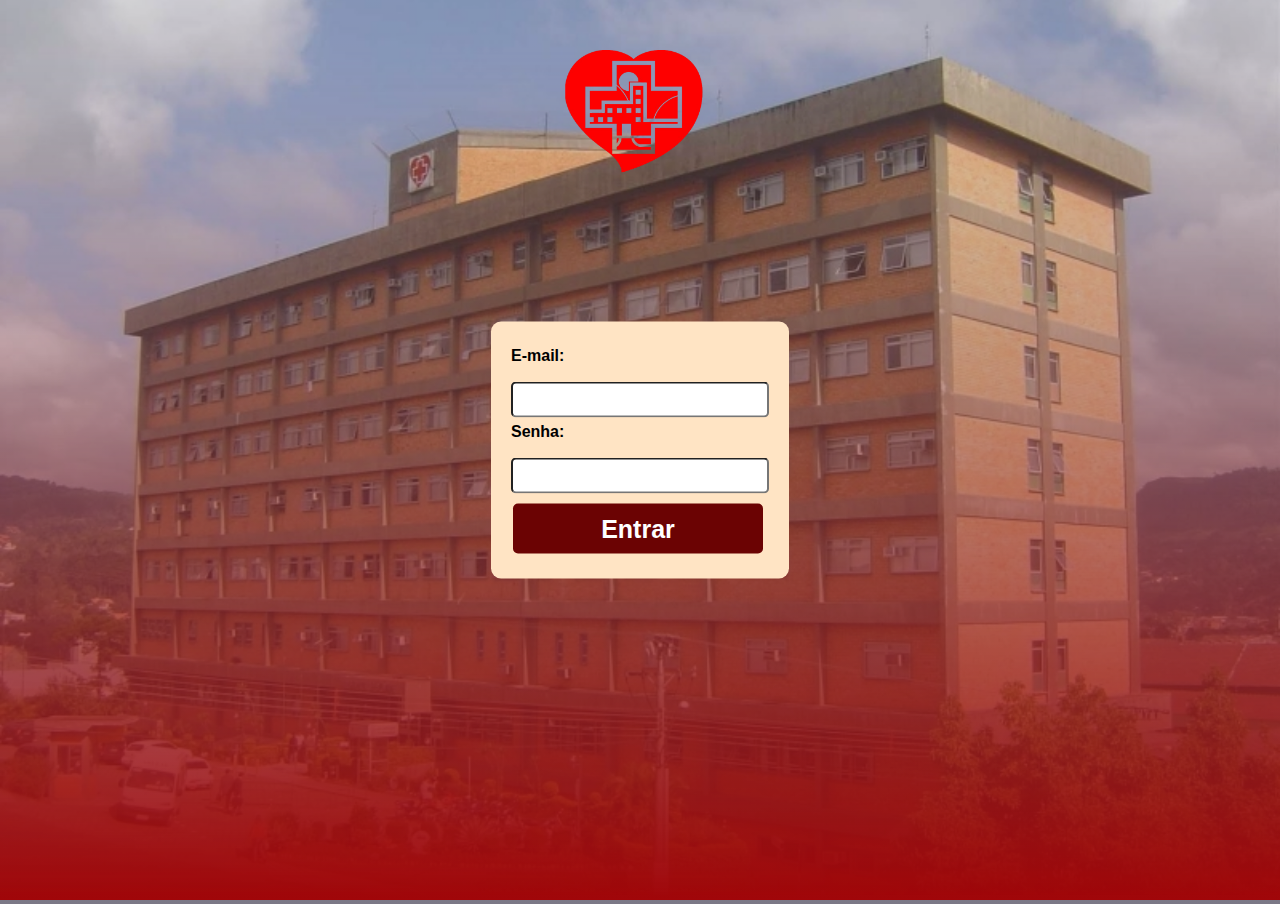
<file: TelaLogin/index.html>
<!DOCTYPE html>
<html lang="en">
<head>
    <meta charset="UTF-8">
    <meta name="viewport" content="width=device-width, initial-scale=1.0">
    <title>Tela de Login</title>
    <link rel="stylesheet" href="styles.css">
</head>
<body>
    <div class="container">
        <div class="logoHospital">
            <img src="assets\regional.png" alt="logoHospital">
        </div>
        <div class="fotoHospital">
            <img src="assets/Hospital-Regional-Alto-Vale.jpg" alt="fotoHospital">
        </div>
        <div class="form">
            <form action="login.php" method="POST">
                <label for="email">E-mail:</label>
                <input type="email" id="email" name="email" required>
                <label for="senha">Senha:</label>
                <input type="password" id="senha" name="senha" required>
                <button type="submit" class="btn-entrar">Entrar</button>
            </form>
                       
        </div>
    </div>
</body>
</html>
</file>
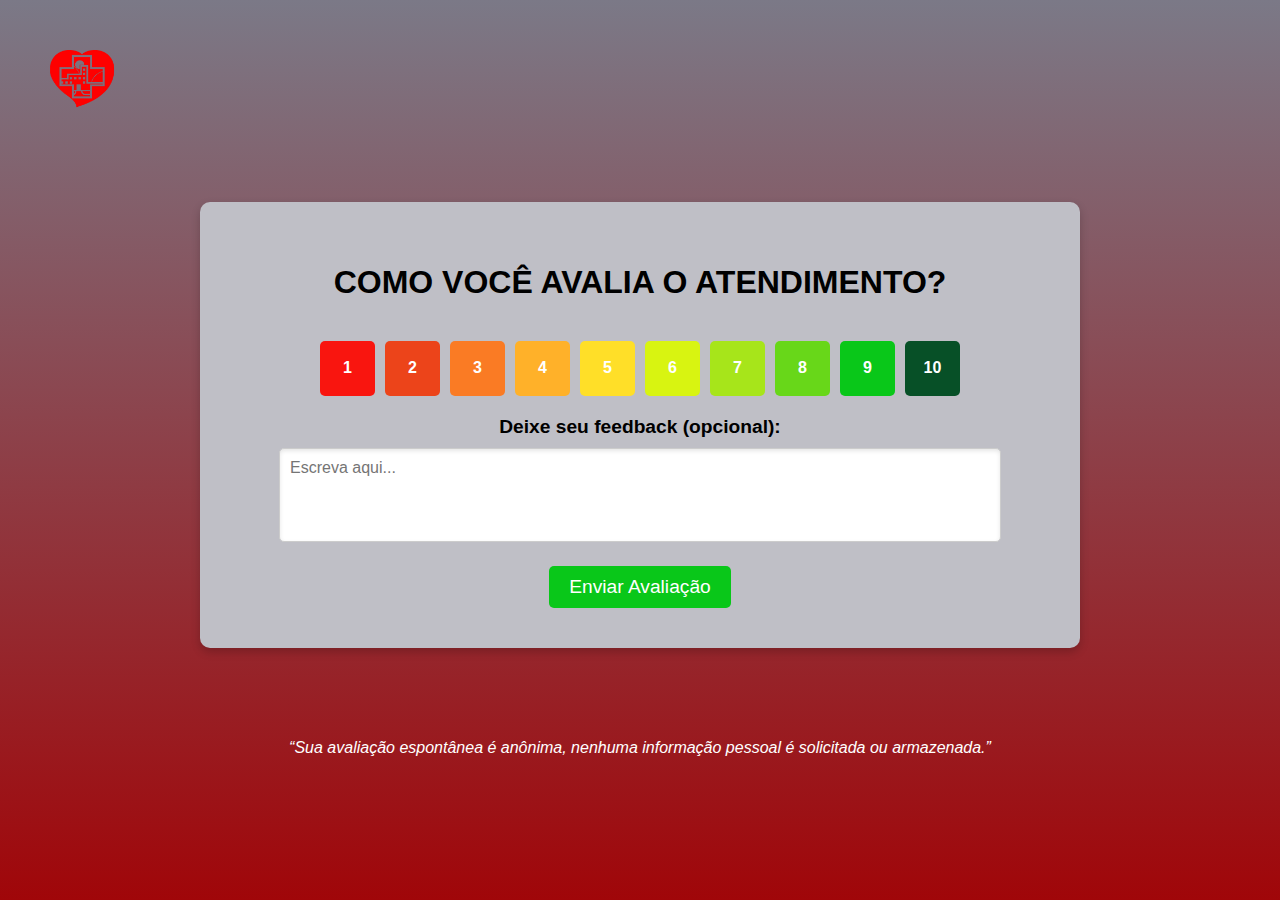
<file: TelaAvaliacao/avaliacao.html>
<!DOCTYPE html>
<html lang="pt-BR">
<head>
    <meta charset="UTF-8">
    <meta name="viewport" content="width=device-width, initial-scale=1.0">
    <title>Sistema de Avaliação</title>
    <link rel="stylesheet" href="styles.css">
    
</head>
<body>
    <div class="container">
        <div class="logo">
            <img src="assets/regional.png" alt="logoRegional">
        </div>
        <div class="pergunta">
            <h1>
              <!--  <?php echo htmlspecialchars($pergunta['texto'], ENT_QUOTES, 'UTF-8'); ?> -->
            COMO VOCÊ AVALIA O ATENDIMENTO?
            </h1>
            <form action="salvar.php" method="post">
                <!-- Escala de cores -->
                <div class="color-scale">
                    <label>
                        <input type="radio" name="resposta" value="1" required>
                        <div class="color-box" style="background-color: #F9150F;"><p>1</p></div>
                    </label>                    
                    <label>
                        <input type="radio" name="resposta" value="2" required>
                        <div class="color-box" style="background-color: #EC441A;"><p>2</p></div>
                    </label>
                    <label>
                        <input type="radio" name="resposta" value="3" required>
                        <div class="color-box" style="background-color: #FA7B24;"><p>3</p></div>
                    </label>
                    <label>
                        <input type="radio" name="resposta" value="4" required>
                        <div class="color-box" style="background-color: #FFB129;"><p>4</p></div>
                    </label>
                    <label>
                        <input type="radio" name="resposta" value="5" required>
                        <div class="color-box" style="background-color: #FFDF28;"><p>5</p></div>
                    </label>
                    <label>
                        <input type="radio" name="resposta" value="6" required>
                        <div class="color-box" style="background-color: #D8F411;"><p>6</p></div>
                    </label>
                    <label>
                        <input type="radio" name="resposta" value="7" required>
                        <div class="color-box" style="background-color: #A7E51A;"><p>7</p></div>
                    </label>
                    <label>
                        <input type="radio" name="resposta" value="8" required>
                        <div class="color-box" style="background-color: #68D719;"><p>8</p></div>
                    </label>
                    <label>
                        <input type="radio" name="resposta" value="9" required>
                        <div class="color-box" style="background-color: #09C719;"><p>9</p></div>
                    </label>
                    <label>
                        <input type="radio" name="resposta" value="10" required>
                        <div class="color-box" style="background-color: #075027;"><p>10</p></div>
                    </label>
                </div>

                <!-- Bloco de feedback -->
                <div class="feedback">
                    <label for="feedback">Deixe seu feedback (opcional):</label>
                    <textarea id="feedback" name="feedback" rows="4" cols="50" maxlength="200" placeholder="Escreva aqui..." style="resize: none;"></textarea>
                </div>

                <!-- Botão de envio -->
                <div class="submit">
                    <button type="submit">Enviar Avaliação</button>
                </div>
            </form>
        </div>

        <footer>
            <div class="rodape">
                <p>“Sua avaliação espontânea é anônima, nenhuma informação pessoal é solicitada ou armazenada.”</p>
            </div>
        </footer>
    </div>
</body>
</html>
</file>
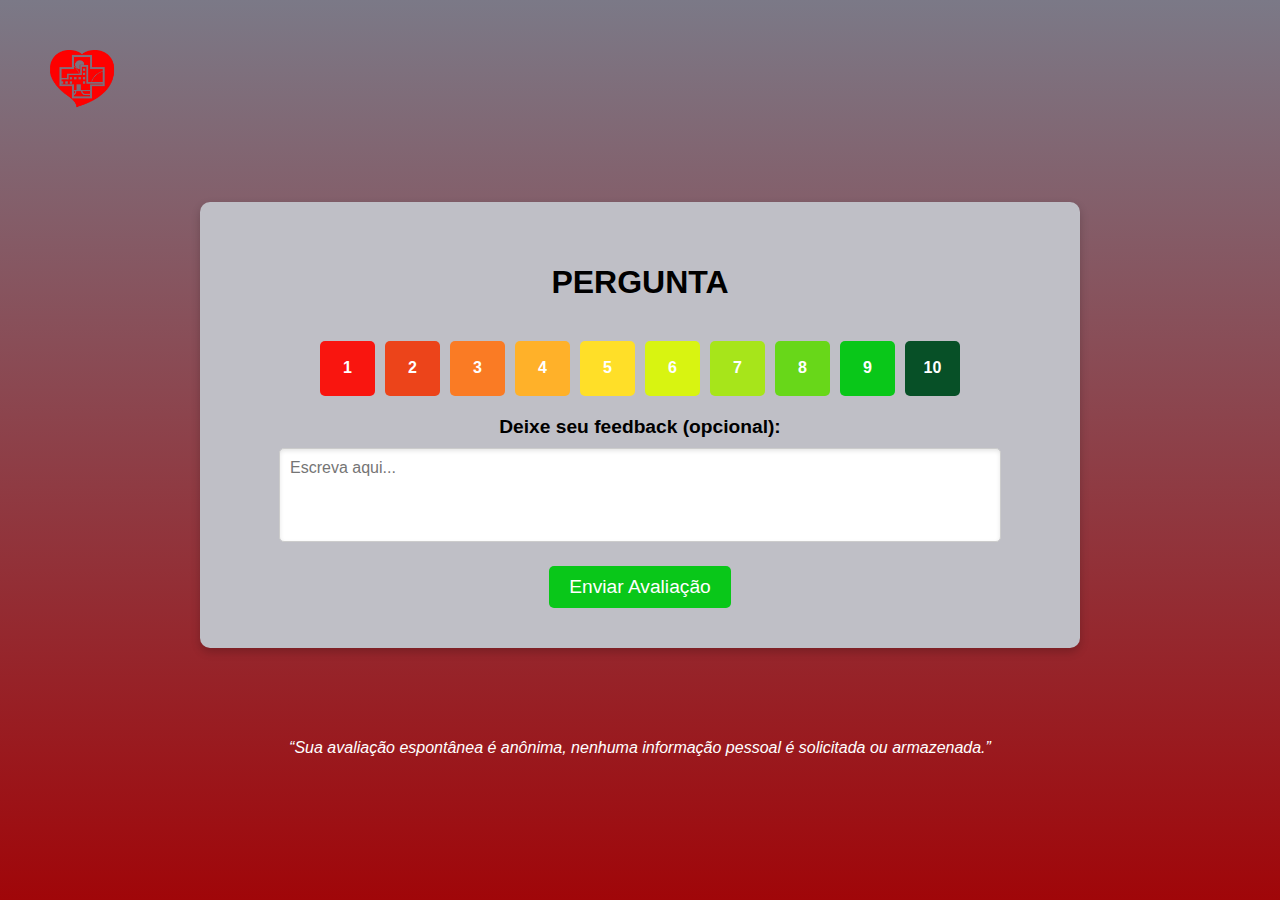
<file: TelaAvaliacao/avalicao.html>
<!DOCTYPE html>
<html lang="pt-BR">
<head>
    <meta charset="UTF-8">
    <meta name="viewport" content="width=device-width, initial-scale=1.0">
    <title>Sistema de Avaliação</title>
    <link rel="stylesheet" href="styles.css">
</head>
<body>
    <div class="container">
        <div class="logo">
            <img src="assets/regional.png" alt="logoRegional">
        </div>
        <div class="pergunta">
            <h1>PERGUNTA</h1>
            <form action="salvar.php" method="post">
                <!-- Escala de cores -->
                <div class="color-scale">
                    <label>
                        <input type="radio" name="resposta" value="1" required>
                        <div class="color-box" style="background-color: #F9150F;"><p>1</p></div>
                    </label>                    
                    <label>
                        <input type="radio" name="resposta" value="2" required>
                        <div class="color-box" style="background-color: #EC441A;"><p>2</p></div>
                    </label>
                    <label>
                        <input type="radio" name="resposta" value="3" required>
                        <div class="color-box" style="background-color: #FA7B24;"><p>3</p></div>
                    </label>
                    <label>
                        <input type="radio" name="resposta" value="4" required>
                        <div class="color-box" style="background-color: #FFB129;"><p>4</p></div>
                    </label>
                    <label>
                        <input type="radio" name="resposta" value="5" required>
                        <div class="color-box" style="background-color: #FFDF28;"><p>5</p></div>
                    </label>
                    <label>
                        <input type="radio" name="resposta" value="6" required>
                        <div class="color-box" style="background-color: #D8F411;"><p>6</p></div>
                    </label>
                    <label>
                        <input type="radio" name="resposta" value="7" required>
                        <div class="color-box" style="background-color: #A7E51A;"><p>7</p></div>
                    </label>
                    <label>
                        <input type="radio" name="resposta" value="8" required>
                        <div class="color-box" style="background-color: #68D719;"><p>8</p></div>
                    </label>
                    <label>
                        <input type="radio" name="resposta" value="9" required>
                        <div class="color-box" style="background-color: #09C719;"><p>9</p></div>
                    </label>
                    <label>
                        <input type="radio" name="resposta" value="10" required>
                        <div class="color-box" style="background-color: #075027;"><p>10</p></div>
                    </label>
                </div>

                <!-- Bloco de feedback -->
                <div class="feedback">
                    <label for="feedback">Deixe seu feedback (opcional):</label>
                    <textarea id="feedback" name="feedback" rows="4" cols="50" maxlength="200" placeholder="Escreva aqui..." style="resize: none;"></textarea>
                </div>

                <!-- Botão de envio -->
                <div class="submit">
                    <button type="submit">Enviar Avaliação</button>
                </div>
            </form>
        </div>

        <footer>
            <div class="rodape">
                <p>“Sua avaliação espontânea é anônima, nenhuma informação pessoal é solicitada ou armazenada.”</p>
            </div>
        </footer>
    </div>
</body>
</html>
</file>
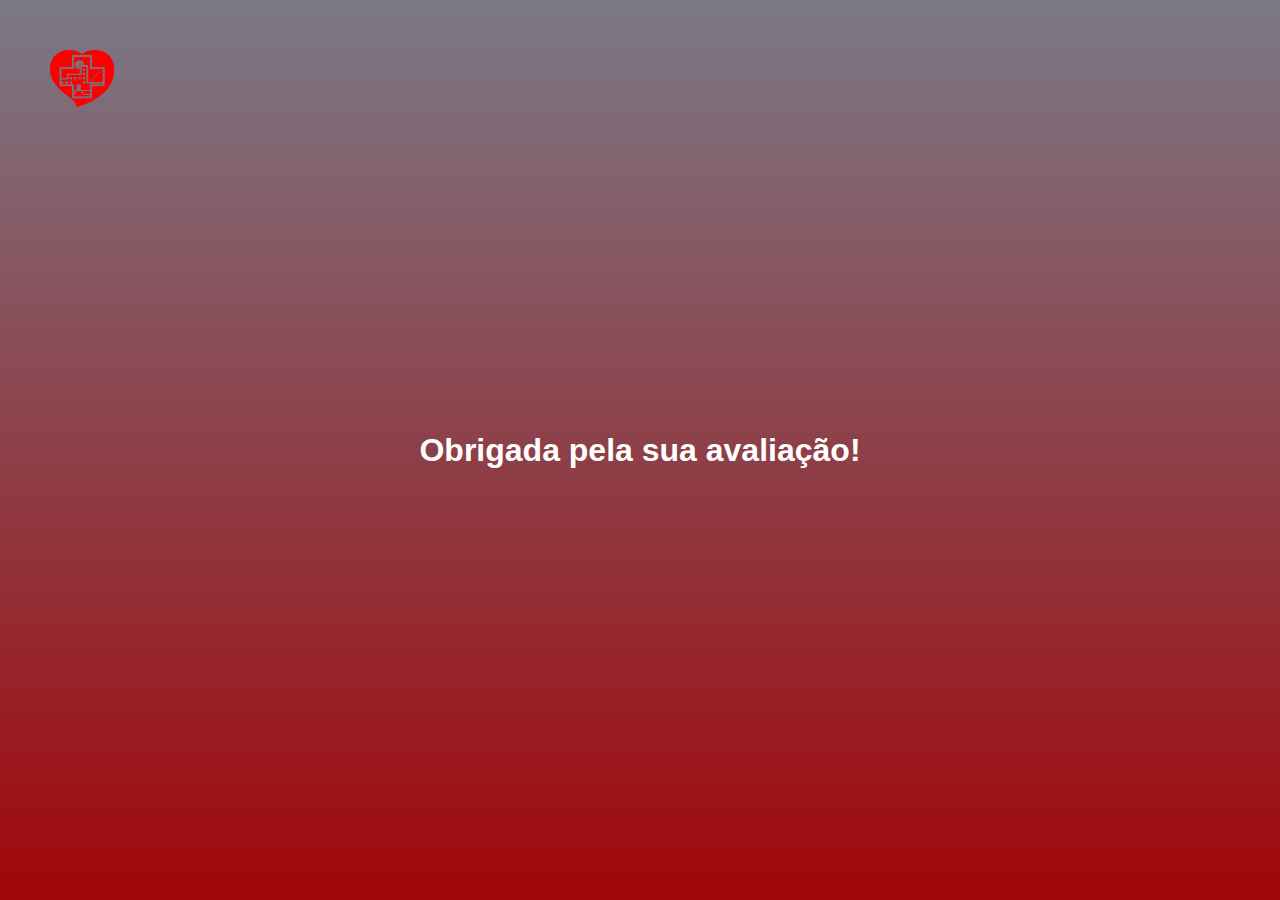
<file: TelaAvaliacao/TelaAgradecimento.html>
<!DOCTYPE html>
<html lang="pt-BR">
<head>
    <meta charset="UTF-8">
    <meta name="viewport" content="width=device-width, initial-scale=1.0">
    <title>Agradecimento</title>
    <link rel="stylesheet" href="agradecimento.css">
    <meta http-equiv="refresh" content="5;url=avaliacao.php">
</head>
<body>
    <div class="container">
        <div class="logo">
            <img src="assets/regional.png" alt="logoRegional">
        </div>
    <div class="agradecimento">
        <h1>
            Obrigada pela sua avaliação!
        </h1>
    </div>
</body>
</file>
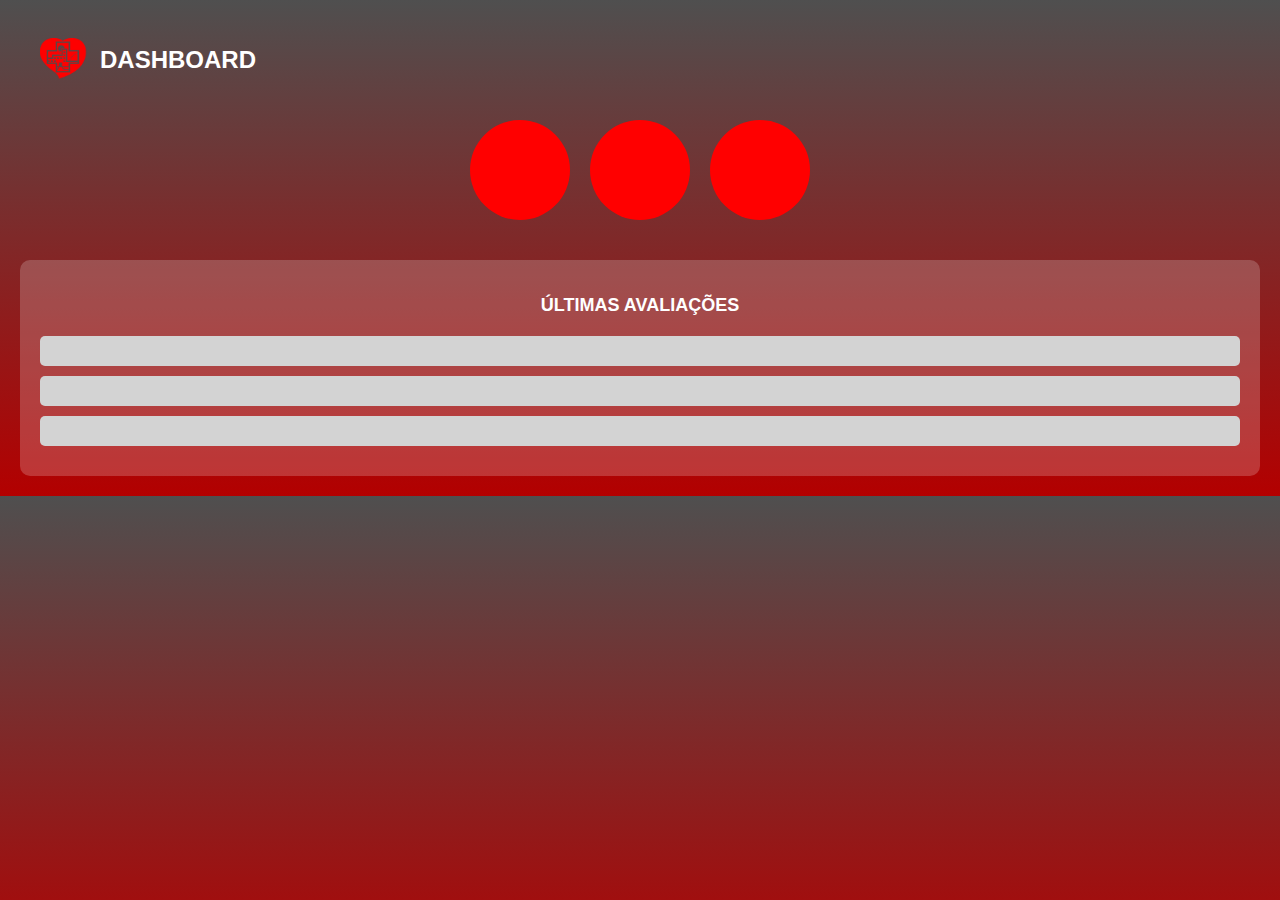
<file: TelaLogin/dashboard.html>
<!DOCTYPE html>
<html lang="en">
<head>
  <meta charset="UTF-8">
  <meta name="viewport" content="width=device-width, initial-scale=1.0">
  <title>Dashboard</title>
  <link rel="stylesheet" href="dashboard.css">
</head>
<body>
  <div class="dashboard">
    <header>
      <div class="logo">
        <img src="assets/regional.png" alt="Logo" class="icon">
        <h1>DASHBOARD</h1>
      </div>
    </header>
    <main>
      <div class="overview">
        <div class="circle"></div>
        <div class="circle"></div>
        <div class="circle"></div>
      </div>
      <section class="evaluations">
        <h2>ÚLTIMAS AVALIAÇÕES</h2>
        <div class="evaluation-item"></div>
        <div class="evaluation-item"></div>
        <div class="evaluation-item"></div>
      </section>
    </main>
  </div>
</body>
</html>
</file>
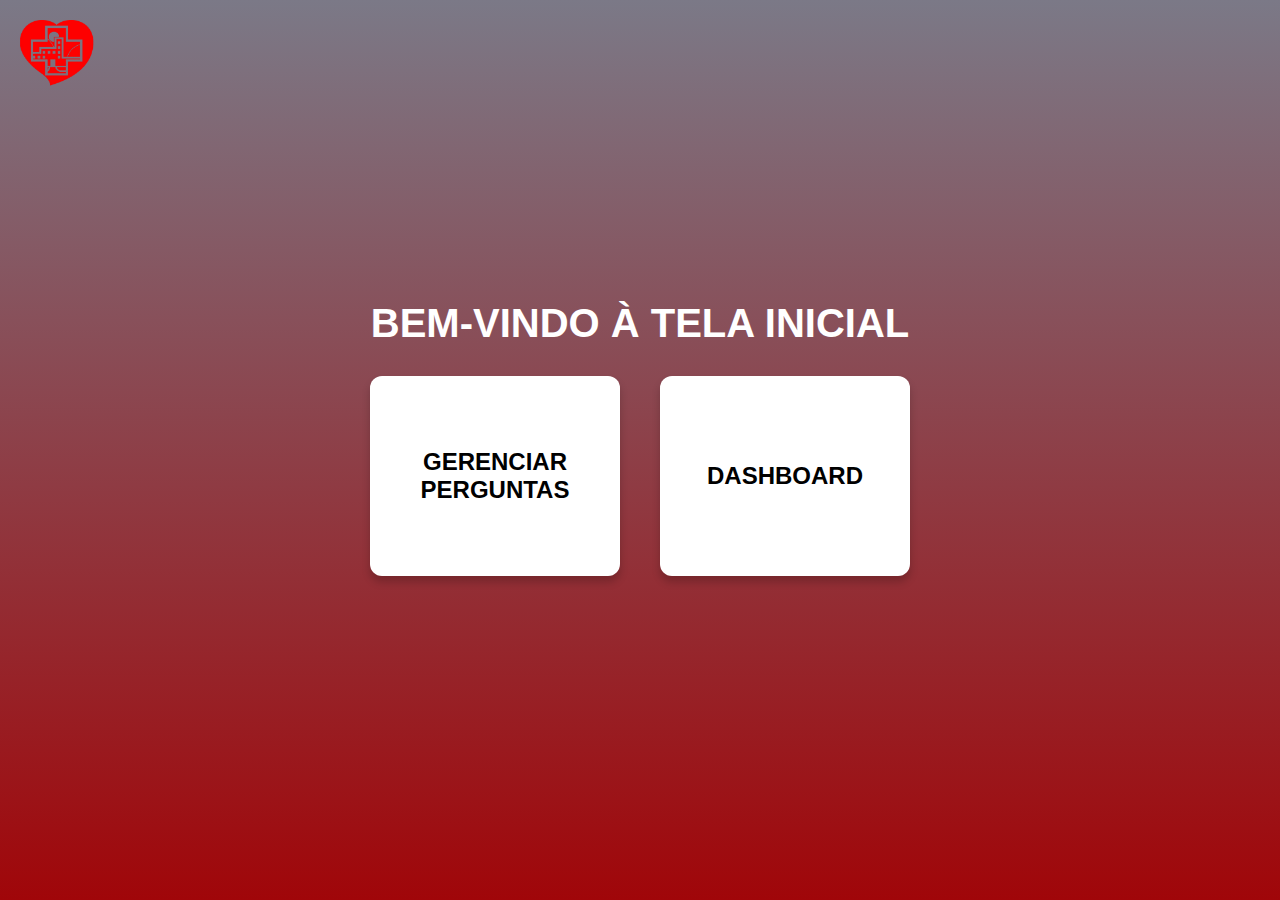
<file: TelaLogin/tela_inicial.html>
<!DOCTYPE html>
<html lang="pt-BR">
<head>
    <meta charset="UTF-8">
    <meta name="viewport" content="width=device-width, initial-scale=1.0">
    <title>Tela Inicial</title>
    <link rel="stylesheet" href="inicial_styles.css">
</head>
<body>
    <div class="container">
        <div class="header">
            <img src="assets/regional.png" alt="Logo" class="logo">
            <h1>BEM-VINDO À TELA INICIAL</h1>
        </div>
        <div class="content">
            <a href="PerguntasAvaliacao.php" class="card">GERENCIAR PERGUNTAS</a>
            <a href="dashboard.html" class="card">DASHBOARD</a>
        </div>
    </div>
</body>
</html>
</file>
<file: TelaLogin/styles.css>
body {
  background-image: linear-gradient(to bottom, #7B7987, #A00609);
  height: 100%;
  margin: 0;
  padding: auto;
  font-family: Montserrat, sans-serif;
  overflow: hidden;
}

.container {
  position: relative;
  width: 100%;
  height: 100vh;
}

.logoHospital {   
  margin-top: 50px;
  width: 100%;
  position: absolute;  
  z-index: 2; /* Logo com z-index maior para aparecer sobre a imagem */
}

.logoHospital img {
  width: 150px;
  display: block;
  margin: 0 auto;
}

.fotoHospital {
  position: absolute;
  top: 0;
  left: 0;
  width: 100%;
  height: 100%;
  z-index: 1; /* Imagem de fundo */
}

.fotoHospital img {
  width: 100%;
  height: 100%;
  object-fit: cover;
  opacity: 0.8; /* Transparência para dar destaque aos elementos acima */
  -webkit-mask-image: linear-gradient(to top, #7B7987 );
  mask-image: linear-gradient(to bottom, #A00609 50px, transparent);
}

.form {
  position: absolute;
  top: 50%;
  left: 50%;
  transform: translate(-50%, -50%);
  z-index: 3; /* Formulário com maior prioridade de exibição */
  padding: 20px;
  background-color:  bisque;
  mask-image: (bisque , transparent);
  border-radius: 10px;
}

.form label,
.form input {
  display: block;
  margin: 5px 0;
  color: rgb(0, 0, 0);
  font-family: Montserrat, sans-serif;
  font-weight: bold;
  border-radius: 5px;
  width:  250px;
  height: 30px;
  
}

.btn-entrar {
  background-color: #6B0303; 
  color: white; 
  border: none; 
  padding: 10px 10px; /* Espaçamento interno */
  text-align: center; /* Centraliza o texto */
  text-decoration: none;
  display: inline-block; 
  font-size: 25px; 
  margin: 5px 2px; 
  cursor: pointer; 
  border-radius: 5px;
  font-weight: bold;
  width: 250px; /* Largura fixa */
  height: 50px; /* Altura fixa para melhor centralização */
  
}

.btn-entrar:hover {
  background-color: #6B0303; 
}
</file>
<file: TelaAvaliacao/styles.css>
body {
  background-image: linear-gradient(to bottom, #7B7987, #A00609);
  height: 100vh; /* Altura da tela inteira */
  margin: 0;
  padding: 0;
  font-family: Montserrat, sans-serif;
  overflow: hidden;
  display: flex;
  flex-direction: column;
  justify-content: center; /* Centraliza verticalmente */
  align-items: center; /* Centraliza horizontalmente */
}

.logo {
  position: absolute; /* Posiciona a logo fora do fluxo normal */
  top: 20px; /* Distância do topo */
  left: 20px; /* Distância da esquerda */
  padding: 30px;
  display: flex;
  flex-direction: column;
  width: 100%;
}

.logo img {
  width: 70px;
  height: auto;
}

.pergunta {
  margin-top: 100px;
  display: flex;
  flex-direction: column; /* Permite que os elementos sejam empilhados */
  background-color: #BFBFC6;
  width: 800px;
  padding: 40px;
  border-radius: 10px;
  text-align: center; /* Centraliza o texto */
  box-shadow: 0 4px 10px rgba(0, 0, 0, 0.2); /* Adiciona um sombreamento leve */
}

.pergunta h1 {
  margin-bottom: 20px; /* Espaçamento entre o título e os elementos abaixo */
}

.color-scale {
  display: flex;
  justify-content: center; /* Centraliza horizontalmente */
  align-items: center;
  margin: 20px 0;
  gap: 10px; /* Espaçamento entre os botões */
}

.color-box {
  width: 55px;
  height: 55px;
  border-radius: 5px;
  cursor: pointer;
  position: relative;
  display: flex;
  justify-content: center;
  align-items: center;
  color: #fff;
  font-weight: bold;
  font-size: 1rem;
  transition: transform 0.2s ease; /* Animação ao passar o mouse */
}

.color-box:hover {
  transform: scale(1.1); /* Aumenta o botão ao passar o mouse */
}

.feedback {
  margin-top: 20px;
  text-align: center;
}

.feedback label {
  display: block;
  font-size: 1.2rem;
  font-weight: bold;
  margin-bottom: 10px;
}

.feedback textarea {
  width: 100%;
  max-width: 700px; /* Limita a largura máxima */
  border-radius: 5px;
  border: 1px solid #ccc;
  padding: 10px;
  font-size: 1rem;
  font-family: Montserrat, sans-serif;
  resize: none;
  box-shadow: inset 0 2px 4px rgba(0, 0, 0, 0.1); /* Sombra interna */
}

.submit {
  margin-top: 20px;
  text-align: center;
}

.submit button {
  background-color: #09C719;
  color: #fff;
  font-size: 1.2rem;
  padding: 10px 20px;
  border: none;
  border-radius: 5px;
  cursor: pointer;
  transition: background-color 0.3s ease;
}

.submit button:hover {
  background-color: #075027; /* Cor ao passar o mouse */
}

.rodape {
  width: 100%;
  height: 100px;
  color: #fff;
  font-family: Arial, sans-serif;
  text-align: center;
  margin-top: 50px;
}

.rodape p {
  font-style: italic;
  margin: 0;
  line-height: 100px; /* Centraliza o texto verticalmente */
}

/* Oculta o input visualmente, mas mantém a funcionalidade */
input[type="radio"] {
  opacity: 0;
  position: absolute;
  width: 0;
  height: 0;
}

/* Estiliza o botão quando está selecionado */
input[type="radio"]:checked + .color-box {
  border: 3px solid #000; /* Exemplo de borda para indicar seleção */
  transform: scale(1.2); /* Aumenta o tamanho para destacar */
}
</file>
<file: TelaAvaliacao/agradecimento.css>
body {
    background-image: linear-gradient(to bottom, #7B7987, #A00609);
    height: 100vh; /* Altura da tela inteira */
    margin: 0;
    padding: 0;
    font-family: Montserrat, sans-serif;
    overflow: hidden;
    display: flex;
    flex-direction: column;
    justify-content: center; /* Centraliza verticalmente */
    align-items: center; /* Centraliza horizontalmente */
  }
  
  .logo {
    position: absolute; /* Posiciona a logo fora do fluxo normal */
    top: 20px; /* Distância do topo */
    left: 20px; /* Distância da esquerda */
    padding: 30px;
    display: flex;
    flex-direction: column;
    width: 100%;
  }
  
  .logo img {
    width: 70px;
    height: auto;
  }

.agradecimento {
    color: white;
  }
</file>
<file: TelaLogin/dashboard.css>
/* styles.css */
body {
    margin: 0;
    font-family: Arial, sans-serif;
    background: linear-gradient(to bottom, #4f4f4f, #b30000);
    color: #fff;
  }
  
  .dashboard {
    text-align: center;
    padding: 20px;
  }
  
  header {
    display: flex;
    align-items: center;
    justify-content: start;
    padding: 10px 20px;
  }
  
  .logo {
    display: flex;
    align-items: center;
    gap: 10px;
  }
  
  .logo .icon {
    width: 50px;
  }
  
  h1 {
    font-size: 24px;
    font-weight: bold;
  }
  
  main {
    margin-top: 20px;
  }
  
  .overview {
    display: flex;
    justify-content: center;
    gap: 20px;
    margin-bottom: 40px;
  }
  
  .circle {
    width: 100px;
    height: 100px;
    background-color: red;
    border-radius: 50%;
  }
  
  .evaluations {
    padding: 20px;
    background-color: rgba(255, 255, 255, 0.2);
    border-radius: 10px;
  }
  
  .evaluations h2 {
    font-size: 18px;
    margin-bottom: 20px;
  }
  
  .evaluation-item {
    height: 30px;
    background-color: #d3d3d3;
    margin: 10px 0;
    border-radius: 5px;
  }
</file>
<file: TelaLogin/inicial_styles.css>
body {
    background-image: linear-gradient(to bottom, #7B7987, #A00609);
    height: 100vh; /* Altura da tela inteira */
    margin: 0;
    padding: 0;
    font-family: Montserrat, sans-serif;
    overflow: hidden;
    display: flex;
    flex-direction: column;
    justify-content: center; /* Centraliza verticalmente */
    align-items: center; /* Centraliza horizontalmente */
    position: relative;
}

.logo {
    width: 80px;
    height: auto;
    position: absolute;
    top: 20px;
    left: 20px;
}

.container {
    text-align: center;
    margin-top: -50px; /* Ajusta a posição do container para cima */
}

h1 {
    font-size: 2.5rem;
    margin-bottom: 30px; /* Espaçamento abaixo do título */
    color: white;
}

.content {
    display: flex;
    justify-content: center;
    gap: 40px; /* Aumenta o espaçamento entre os cards */
}

.card {
    display: flex;
    align-items: center;
    justify-content: center;
    width: 250px; /* Aumenta a largura dos cards */
    height: 200px; /* Aumenta a altura dos cards */
    background-color: white;
    color: black;
    font-size: 1.5rem; /* Aumenta o tamanho da fonte */
    font-weight: bold;
    text-decoration: none;
    border-radius: 12px; /* Bordas mais arredondadas */
    box-shadow: 0px 6px 8px rgba(0, 0, 0, 0.2);
    transition: transform 0.3s;
}

.card:hover {
    transform: scale(1.1);
}
</file>
